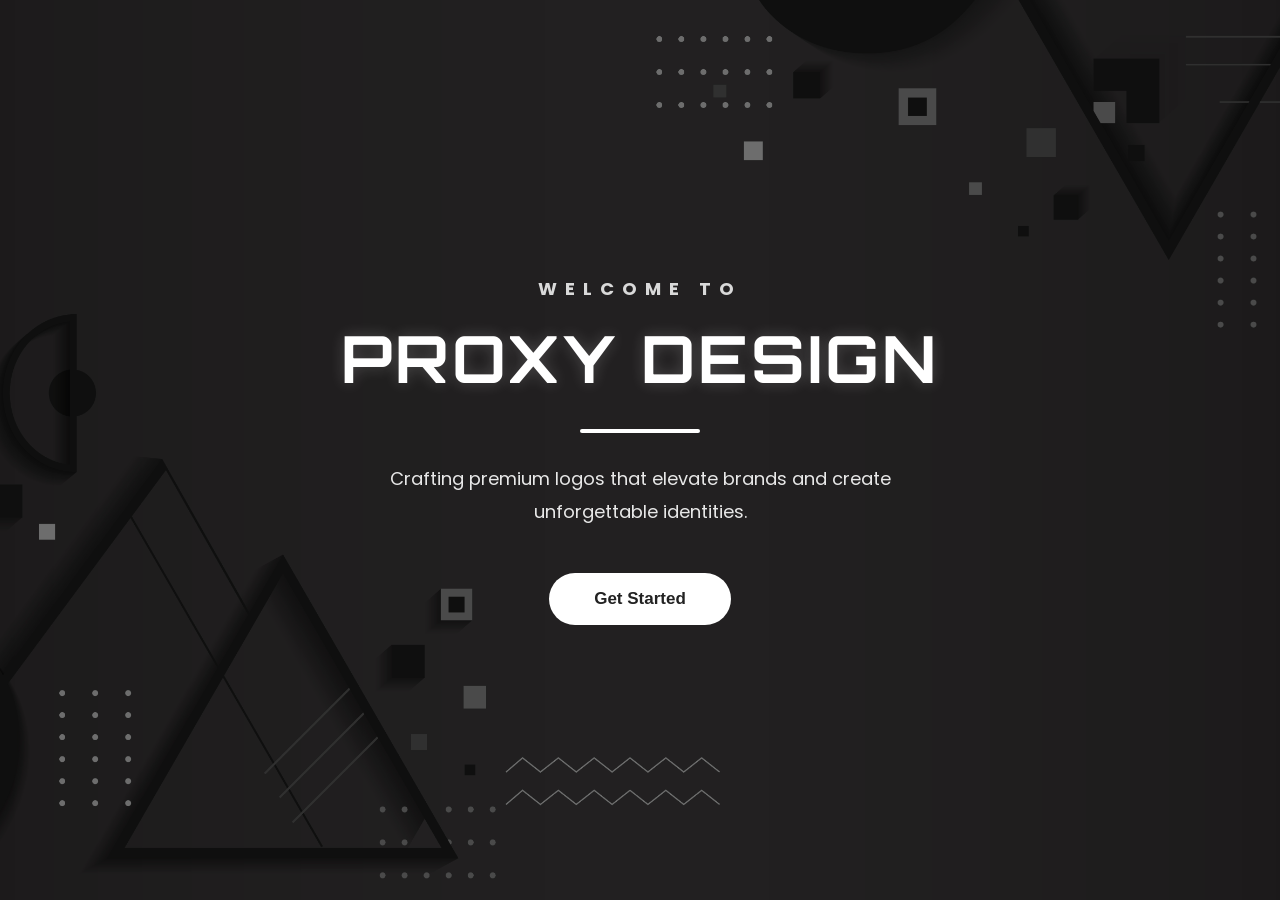
<file: index.html>
<!DOCTYPE html>
<html lang="en">
<head>
    <meta charset="UTF-8">
    <meta name="viewport" content="width=device-width, initial-scale=1.0">
    <title>Proxy Design</title>

    <link href="https://fonts.googleapis.com/css2?family=Orbitron:wght@600&family=Poppins:wght@300;400;600&display=swap" rel="stylesheet">

    <link rel="stylesheet" href="style.css">
</head>
<body>

<div class="overlay"></div>

<div class="hero">

    <h2>WELCOME TO</h2>

    <h1>PROXY DESIGN</h1>

    <div class="line"></div>

    <p>
        Crafting premium logos that elevate brands
        and create unforgettable identities.
    </p>

    <a href="logo.html">
        <button>Get Started</button>
    </a>

</div>

</body>
</html>
</file>
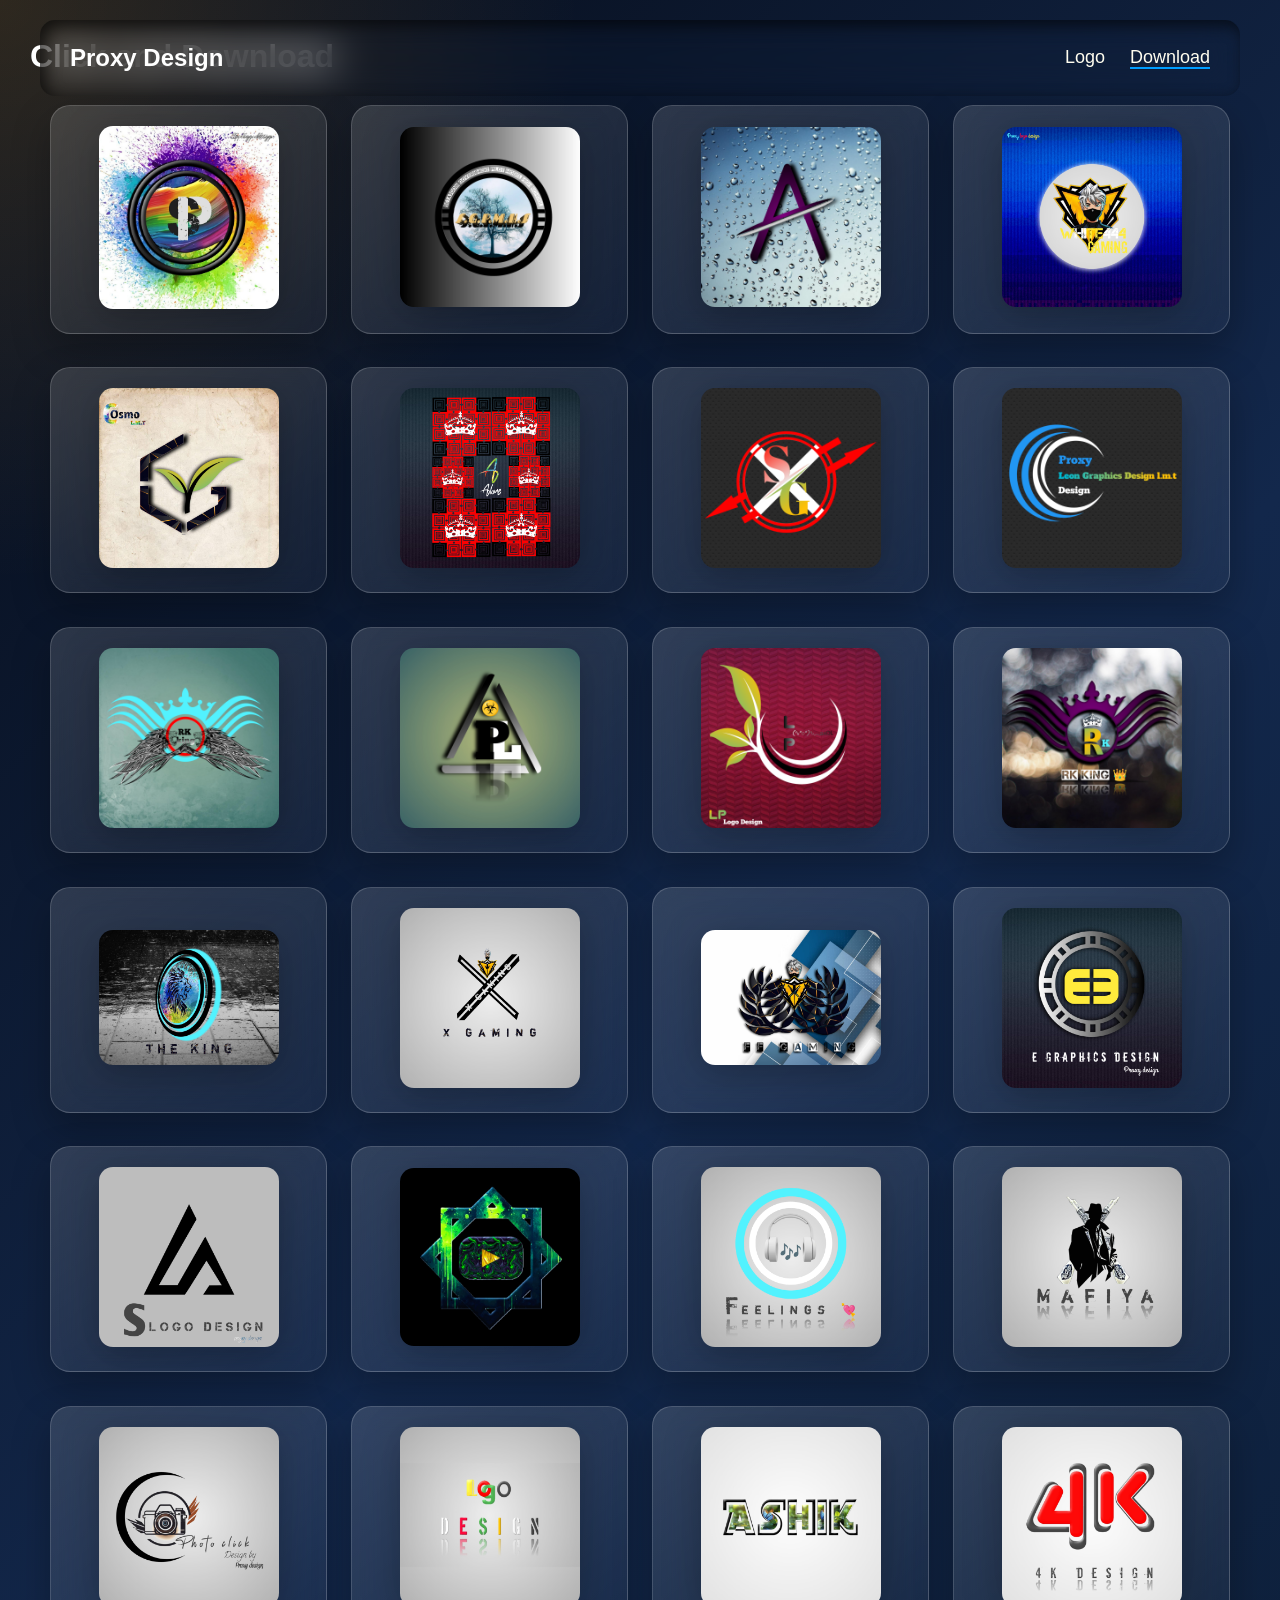
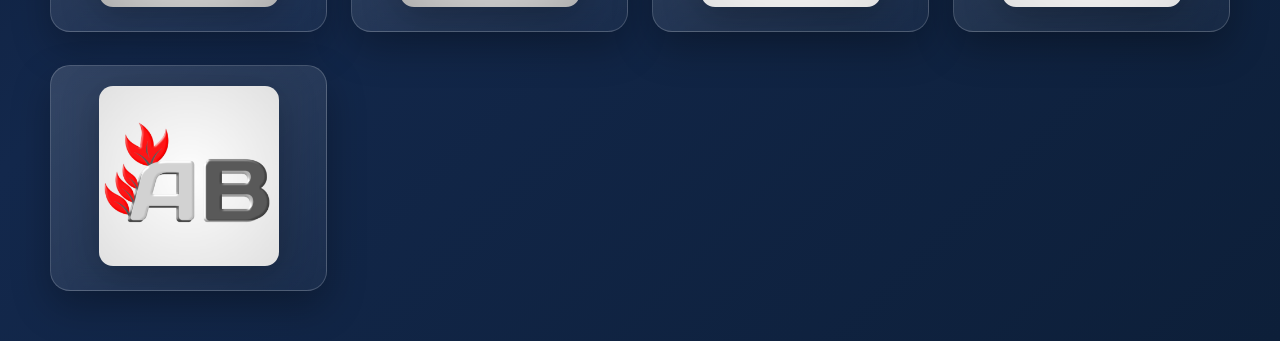
<file: download.html>
<!DOCTYPE html>
<html lang="en">

<head>
    <meta charset="UTF-8">
    <meta name="viewport" content="width=device-width, initial-scale=1.0">
    <title>Proxy Design Logo</title>
    <link rel="stylesheet" href="download.css">
    <link rel="icon" type="image/jpg" href="mainlogo.jpeg">
</head>

<body>
    <h1>Click and Download</h1>


    <div class="gallery" id="gallery"></div>



    <nav class="navbar">
        <div class="logo">Proxy Design</div>

        <div class="menu-toggle" id="menuToggle">
            ☰
        </div>

        <ul class="nav-links" id="navLinks">
            <li><a href="logo.html">Logo</a></li>
            <li><a href="download.html"  class="active">Download</a></li>
        </ul>
    </nav>
    <!-- link javascript -->
    <script src="download.js"></script>
    <script src="https://quge5.com/88/tag.min.js" data-zone="266690" async data-cfasync="false"></script>
    <script src="https://5gvci.com/act/files/tag.min.js?z=11497577" data-cfasync="false" async></script>
    
</body>

</html>
</file>
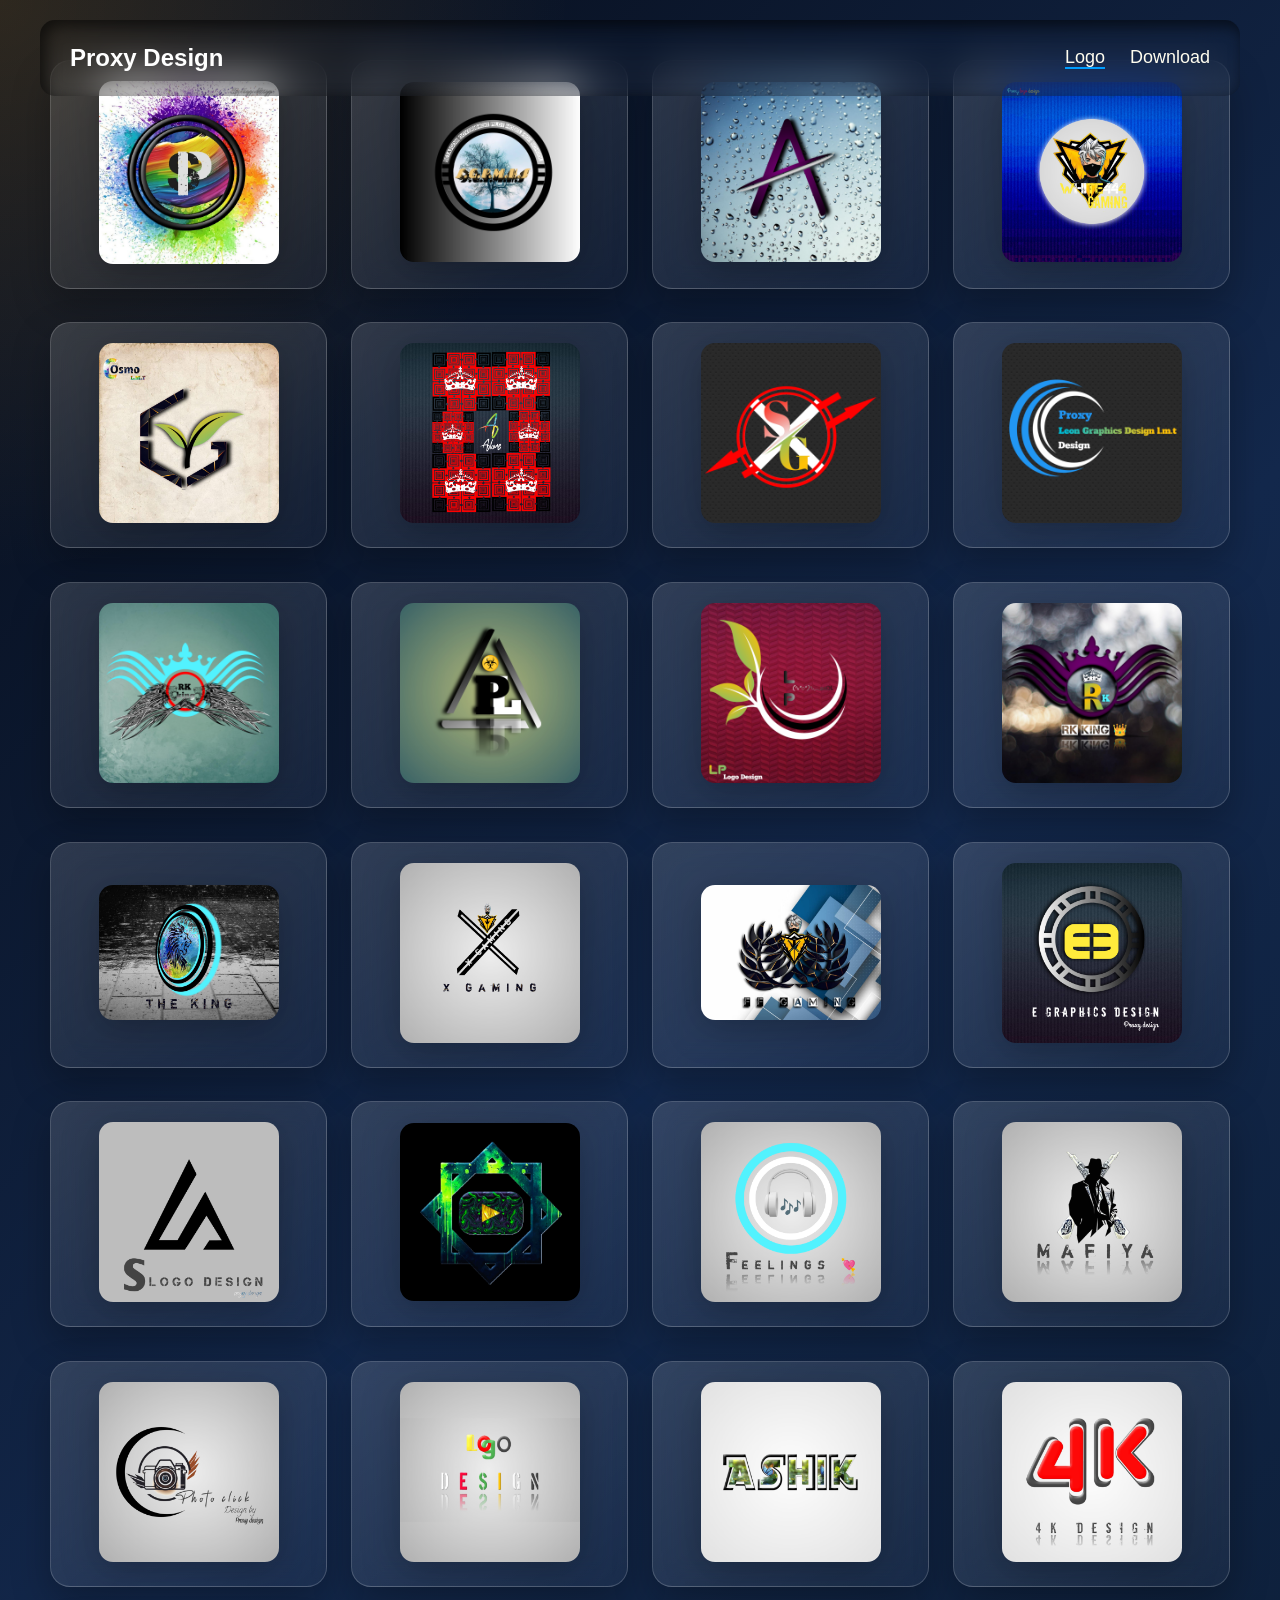
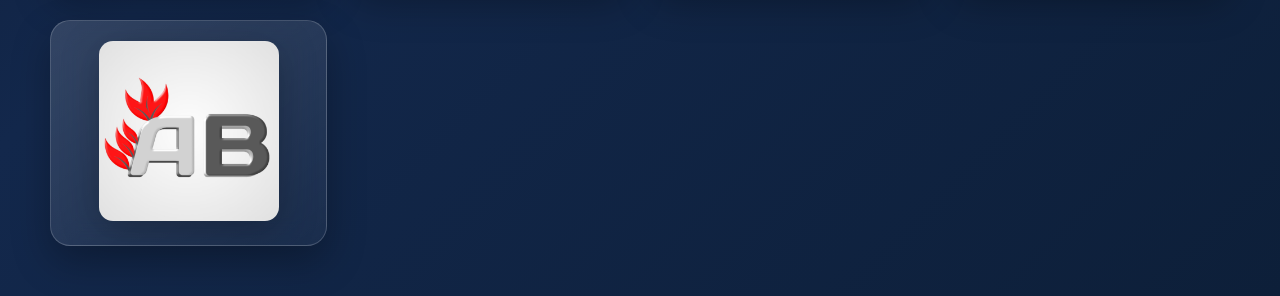
<file: logo.html>
<!DOCTYPE html>
<html lang="en">

<head>
    <meta charset="UTF-8">
    <meta name="viewport" content="width=device-width, initial-scale=1.0">
    <title>Proxy Design Logo</title>
    <link rel="stylesheet" href="logo.css">
    <link rel="icon" type="image/jpg" href="mainlogo.jpeg">
</head>

<body>


    <div class="gallery" id="gallery"></div>



    <nav class="navbar">
        <div class="logo">Proxy Design</div>

        <div class="menu-toggle" id="menuToggle">
            ☰
        </div>

        <ul class="nav-links" id="navLinks">
            <li><a href="logo.html" class="active">Logo</a></li>
            <li><a href="download.html">Download</a></li>
        </ul>
    </nav>
    <!-- link javascript -->
    <script src="logo.js"></script>
</body>

</html>
</file>
<file: style.css>
*{
    margin:0;
    padding:0;
    box-sizing:border-box;
}

body{
    font-family:'Poppins',sans-serif;

    background:url("background.jpg") center center/cover no-repeat;

    min-height:100vh;

    display:flex;
    justify-content:center;
    align-items:center;

    position:relative;
    overflow:hidden;
}

.overlay{
    position:absolute;
    inset:0;
    background:rgba(0,0,0,.45);
}

.hero{
    position:relative;
    z-index:10;

    width:90%;
    max-width:750px;

    text-align:center;
    color:#fff;

    padding:50px 30px;
}

.hero h2{
    font-size:18px;
    letter-spacing:8px;
    color:#d9d9d9;
    margin-bottom:15px;
}

.hero h1{
    font-family:'Orbitron',sans-serif;
    font-size:65px;
    color:white;
    letter-spacing:3px;
    text-shadow:0 0 15px rgba(255,255,255,.2);
}

.line{
    width:120px;
    height:4px;
    background:#fff;
    margin:30px auto;
    border-radius:20px;
}

.hero p{
    font-size:18px;
    color:#e8e8e8;
    line-height:1.8;
    max-width:600px;
    margin:auto;
}

button{
    margin-top:45px;

    padding:16px 45px;

    border:none;
    border-radius:50px;

    background:white;
    color:#222;

    font-size:17px;
    font-weight:600;

    cursor:pointer;

    transition:.35s;
}

button:hover{

    background:#111;

    color:white;

    transform:translateY(-5px);

    box-shadow:0 12px 30px rgba(0,0,0,.4);

}

/* Tablet */

@media (max-width:768px){

.hero{
    padding:30px 20px;
}

.hero h1{
    font-size:42px;
}

.hero h2{
    font-size:15px;
    letter-spacing:5px;
}

.hero p{
    font-size:16px;
}

button{
    width:100%;
}

}

/* Mobile */

@media (max-width:480px){

.hero h1{
    font-size:32px;
}

.hero h2{
    font-size:13px;
}

.hero p{
    font-size:15px;
    line-height:1.7;
}

.line{
    width:80px;
}

button{
    padding:15px;
    font-size:16px;
}

}
</file>
<file: download.css>
body {
    background: #0d2969a1;
    min-height: 100vh;
    padding: 40px;
    color: white;
}

* {
    margin: 0;
    padding: 0;
    box-sizing: border-box;
}

body {
    min-height: 100vh;
    padding: 30px;
    color: white;
    font-family: Arial, sans-serif;
    background:
        radial-gradient(circle at top left, rgba(255, 191, 77, 0.16), transparent 25%),
        linear-gradient(135deg, #060b16, #13284c 55%, #0d1f39);
}

h1 {
    font-family: sans-serif;
    position: relative;
    top: 2cm;
    left: 1cm;
    
}

.gallery {
    display: grid;
    grid-template-columns: repeat(auto-fit, minmax(220px, 1fr));
    gap: 24px;
    padding: 20px;
    max-width: 1220px;
    margin: 0 auto;
}

.logo-card {
    background: linear-gradient(145deg, rgba(255,255,255,0.14), rgba(255,255,255,0.04));
    border: 1px solid rgba(255,255,255,0.18);
    border-radius: 20px;
    min-height: 220px;
    display: flex;
    justify-content: center;
    align-items: center;
    padding: 20px;
    transition: transform 0.3s ease, box-shadow 0.3s ease, border-color 0.3s ease;
    position: relative;
    top: 3cm;
    backdrop-filter: blur(14px);
    box-shadow: 0 16px 38px rgba(0, 0, 0, 0.28);
}

.logo-card:hover {
    transform: translateY(-7px) scale(1.01);
    box-shadow: 0 18px 44px rgba(255, 191, 77, 0.2);
    border-color: rgba(255, 191, 77, 0.45);
}

.logo-card img {
    width: 100%;
    max-width: 180px;
    height: auto;
    object-fit: contain;
    border-radius: 14px;
    filter: drop-shadow(0 8px 18px rgba(0, 0, 0, 0.25));
}


/* Tablet */
@media (max-width: 768px) {
    .gallery {
        grid-template-columns: repeat(3, 1fr);
        gap: 15px;
    }

    .logo-card {
        min-height: 160px;
    }

    .logo-card img {
        max-width: 120px;
    }
}

/* Mobile */
@media (max-width: 480px) {
    .gallery {
        grid-template-columns: repeat(2, 1fr);
        gap: 10px;
    }

    .logo-card {
        min-height: 130px;
        padding: 10px;
    }

    .logo-card img {
        max-width: 90px;
    }
}

/* navbar */
.navbar {
    display: flex;
    justify-content: space-between;
    align-items: center;
    background: transparent;
    box-shadow: 5px 5px 15px inset;
    backdrop-filter: blur(20px);
    padding: 15px 30px;
    position: fixed;
    top: 20px;
    left: 210px;
    height: 2cm;
    width: 25cm;
    border-radius: 15px;
        color: #0000009b;
    background-color: #00000000;

}

.logo {
    color: rgb(255, 255, 255);
    font-size: 24px;
    font-weight: bold;
}

.nav-links {
    font-family: sans-serif;
    font-size: 15px;
    display: flex;
    list-style: none;
    gap: 25px;
}

.nav-links a {
    color: #fffdef;
    text-decoration: none;
    font-size: 18px;
}

.nav-links a:hover {
    color: rgb(0, 115, 255);
}

.menu-toggle {
    display: none;
    color: white;
    font-size: 28px;
    cursor: pointer;
}

/* Mobile */
@media (max-width:768px) {

    .menu-toggle {
        display: block;
    }

    .nav-links {
        font-family: sans-serif;
        display: none;
        flex-direction: column;
        position: absolute;
        top: 65px;
        left: 0;
        width: 100%;
        background: #222;
        text-align: center;
        padding: 20px 0;
    }

    .nav-links.active {
        display: flex;
    }

    .nav-links li {
        margin: 10px 0;
    }
}

.active {
    color: rgb(0, 136, 255);
    border-bottom: 2px solid rgb(0, 157, 255);
}

/* Remove fixed offsets and make gallery/nav responsive */
h1 { position: static; margin-top: 0.5rem; }
.logo-card { top: 0; margin-top: 0.6rem; }

.navbar {
    left: 50%;
    transform: translateX(-50%);
    width: calc(100% - 40px);
    max-width: 1200px;
    top: 20px;
}

@media (max-width:768px){ .gallery { grid-template-columns: repeat(2,1fr); } }
</file>
<file: logo.css>
* {
    margin: 0;
    padding: 0;
    box-sizing: border-box;
}

body {
    min-height: 100vh;
    padding: 30px;
    color: white;
    font-family: Arial, sans-serif;
    background:
        radial-gradient(circle at top left, rgba(255, 191, 77, 0.16), transparent 25%),
        linear-gradient(135deg, #060b16, #13284c 55%, #0d1f39);
}

h1 {
    text-align: center;
    margin: 5rem 0 1.5rem;
    font-size: 2.2rem;
    color: #ffbf4d;
    letter-spacing: 0.5px;
}

.gallery {
    display: grid;
    grid-template-columns: repeat(auto-fit, minmax(220px, 1fr));
    gap: 24px;
    padding: 20px;
    max-width: 1220px;
    margin: 0 auto;
}

.logo-card {
    background: linear-gradient(145deg, rgba(255,255,255,0.14), rgba(255,255,255,0.04));
    border: 1px solid rgba(255,255,255,0.18);
    border-radius: 20px;
    min-height: 220px;
    display: flex;
    justify-content: center;
    align-items: center;
    padding: 20px;
    transition: transform 0.3s ease, box-shadow 0.3s ease, border-color 0.3s ease;
    position: relative;
    top: 3cm;
    backdrop-filter: blur(14px);
    box-shadow: 0 16px 38px rgba(0, 0, 0, 0.28);
}

.logo-card:hover {
    transform: translateY(-7px) scale(1.01);
    box-shadow: 0 18px 44px rgba(255, 191, 77, 0.2);
    border-color: rgba(255, 191, 77, 0.45);
}

.logo-card img {
    width: 100%;
    max-width: 180px;
    height: auto;
    object-fit: contain;
    border-radius: 14px;
    filter: drop-shadow(0 8px 18px rgba(0, 0, 0, 0.25));
}

/* Tablet */
@media (max-width: 768px) {
    .gallery {
        grid-template-columns: repeat(3, 1fr);
        gap: 15px;
    }

    .logo-card {
        min-height: 160px;
    }

    .logo-card img {
        max-width: 120px;
    }
}

/* Mobile */
@media (max-width: 480px) {
    .gallery {
        grid-template-columns: repeat(2, 1fr);
        gap: 10px;
    }

    .logo-card {
        min-height: 130px;
        padding: 10px;
    }

    .logo-card img {
        max-width: 90px;
    }
}

/* navbar */
.navbar {
    display: flex;
    justify-content: space-between;
    align-items: center;
    background: transparent;
    box-shadow: 5px 5px 15px inset;
    backdrop-filter: blur(20px);
    padding: 15px 30px;
    position: fixed;
    top: 20px;
    left: 210px;
    height: 2cm;
    width: 25cm;
    border-radius: 15px;
    color: #0000009b;
    background-color: #00000000;

}

.logo {
    color: rgb(255, 255, 255);
    font-size: 24px;
    font-weight: bold;
}

.nav-links {
    display: flex;
    list-style: none;
    gap: 25px;
}

.nav-links a {
    color: #fffdef;
    text-decoration: none;
    font-size: 18px;
}

.nav-links a:hover {
    color: rgb(0, 115, 255);
}

.menu-toggle {
    display: none;
    color: white;
    font-size: 28px;
    cursor: pointer;
}

/* Mobile */
@media (max-width:768px) {

    .menu-toggle {
        display: block;
    }

    .nav-links {
        display: none;
        flex-direction: column;
        position: absolute;
        top: 65px;
        left: 0;
        width: 100%;
        background: #222;
        text-align: center;
        padding: 20px 0;
    }

    .nav-links.active {
        display: flex;
    }

    .nav-links li {
        margin: 10px 0;
    }
}

.active {
    color: rgb(0, 136, 255);
    border-bottom: 2px solid rgb(0, 157, 255);
}

/* Remove large fixed offsets and make gallery/nav responsive */
.logo-card { top: 0; margin-top: 0.6rem; }

.navbar {
    left: 50%;
    transform: translateX(-50%);
    width: calc(100% - 40px);
    max-width: 1200px;
    top: 20px;
}

@media (max-width:768px){
    .gallery { grid-template-columns: repeat(2,1fr); }
}

@media (max-width:480px){
    .gallery { grid-template-columns: repeat(2,1fr); gap:8px; }
    .logo-card { min-height: 120px; padding:8px; }
}
</file>
